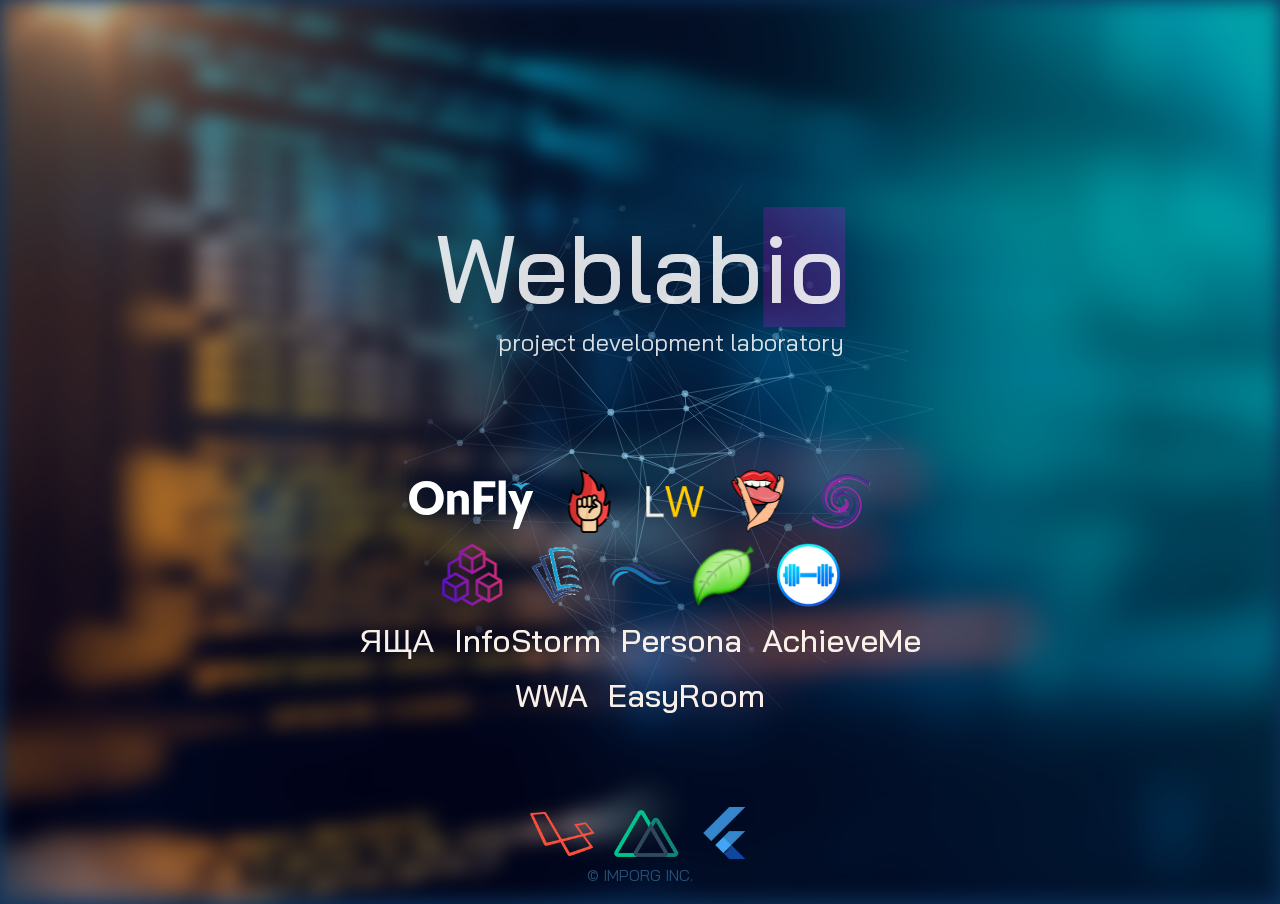
<file: docs/index.html>
<!DOCTYPE html>
<html lang="ru">
<head>
    <meta charset="UTF-8">
    <meta name="viewport" content="width=device-width, user-scalable=no, initial-scale=1.0, maximum-scale=1.0, minimum-scale=1.0">
    <meta name="twitter:title" content="Weblabio">
    <meta name="twitter:description" content="Project development laboratory">
    <meta name="twitter:image:src" content="https://web-site.by/images/preview.jpg">
    <meta property="og:type" content="object">
    <meta property="og:title" content="Weblabio">
    <meta property="og:site_name" content="Weblabio">
    <meta property="og:description" content="Project development laboratory">
    <meta property="og:url" content="https://web-site.by">
    <meta property="og:image" content="https://web-site.by/images/preview.jpg">
    <link rel="icon" type="image/png" href="images/favicon.png">
    <link rel="preconnect" href="https://fonts.googleapis.com">
    <link rel="preconnect" href="https://fonts.gstatic.com" crossorigin>
    <link rel="stylesheet" href="https://fonts.googleapis.com/css2?family=Bai+Jamjuree:wght@400;500&display=swap">
    <link rel="stylesheet" href="css/app.css">
    <title>Weblabio</title>
</head>
<body>
<div id="app">
    <canvas id="app-canvas"></canvas>
    <div class="app-content">
        <div class="heading">
            <h1 class="title">Weblab<span>io</span></h1>
            <h3 class="description">project development laboratory</h3>
        </div>
        <div class="logos projects">
            <div class="row">
                <span class="logo onfly" title="OnFly">OnFly</span>
                <span class="logo doit" title="DOIT">DOIT</span>
                <span class="logo laraway" title="Laraway">Laraway</span>
                <span class="logo story-hub" title="StoryHUB">StoryHUB</span>
                 <span class="logo selectus" title="Selectus">Selectus</span>
            </div>
            <div class="row">
                <span class="logo inventory" title="Inventory">Inventory</span>
                <span class="logo dream-book" title="DreamBook">DreamBook</span>
                <span class="logo jbs" title="JustBeSound">JBS</span>
                <span class="logo tea-book" title="TeaBook">TeaBook</span>
                <span class="logo gym-book" title="GYMBook">GYMBook</span>
            </div>
            <div class="row">
                <span class="logo texted i-now" title="ЯЩА">ЯЩА</span>
                <span class="logo texted info-storm" title="InfoStorm">InfoStorm</span>
                <span class="logo texted persona" title="Persona">Persona</span>
                <span class="logo texted achieve-me" title="AchieveMe">AchieveMe</span>
            </div>
            <div class="row">
                <span class="logo texted wwa" title="WWA">WWA</span>
                <span class="logo texted easy-room" title="EasyRoom">EasyRoom</span>
            </div>
        </div>
        <div class="logos technologies">
            <div class="row">
                <span class="logo laravel" title="Laravel">Laravel</span>
<!--                <span class="logo vue" title="Vue">Vue</span>-->
                <span class="logo nuxt" title="Nuxt">Nuxt</span>
                <span class="logo flutter" title="Flutter">Flutter</span>
            </div>
        </div>
    </div>
    <footer class="copyright">
        © ImpOrg Inc.
    </footer>
</div>
<script defer src="js/vendor.js"></script>
<script defer src="js/app.js"></script>
</body>
</html>
</file>
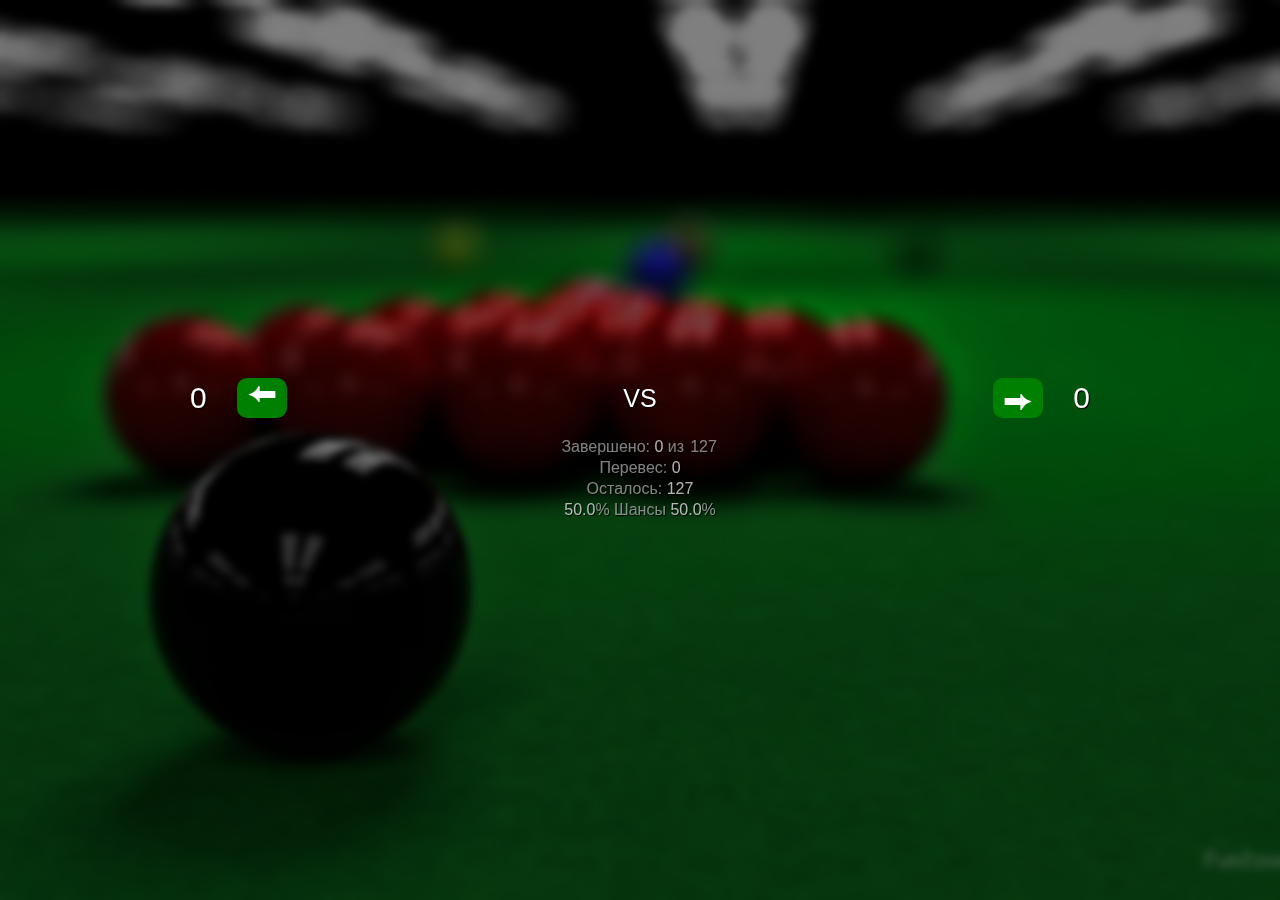
<file: docs/snooker.html>
<!doctype html>
<html lang="en">
<head>
    <meta charset="UTF-8">
    <meta name="viewport"
          content="width=device-width, user-scalable=no, initial-scale=1.0, maximum-scale=1.0, minimum-scale=1.0">
    <meta http-equiv="X-UA-Compatible" content="ie=edge">
    <title>Snooker</title>
    <style>
        * {
            margin: 0;
            padding: 0;
        }
        html, body {
            height: 100%;
        }
        body {
            padding: 0;
            background-color: #1b1b1b;
            background-image: url('[data-uri]');
            background-repeat: no-repeat;
            background-position: top center;
            background-size: cover;
            text-shadow: 1px 1px 1px #000;
            font-family: sans-serif;
            font-size: 30px;
            color: #fff;
        }
        #app {
            display: flex;
            flex-direction: column;
            justify-content: center;
            height: 100vh;
            background: rgba(0,0,0, .5);
            backdrop-filter: blur(4px);
        }
        .summary-panel {
            margin: 20px auto 0;
            text-align: center;
            font-size: 16px;
            color: rgba(255,255,255, .5);
        }
        .summary-panel span {
            color: rgba(255,255,255, .7);
        }
        .summary-panel > div {
            margin-bottom: 3px;
        }
        .control-panel {
            display: flex;
            justify-content: space-around;
            align-items: center;
        }
        .vs {
            flex-shrink: 3;
            flex-grow: 0;
            font-size: 25px;
        }
        .control {
            padding: 5px 10px;
            line-height: 1;
            border: 0;
            border-radius: 10px;
            background-color: green;
            font-size: 30px;
            color: #fff;
            cursor: pointer;
        }
        .control.left {
            transform: rotate(180deg);
        }
        .control > span {
            position: relative;
            top: 2px;
        }
        .score {
            display: inline-block;
            pading: 5px 10px;
            width: 60px;
            border: 0;
            background: transparent;
            text-align: center;
            text-shadow: 1px 1px 1px #000;
            font-size: 30px;
            color: #fff;
        }
        .score.small {
            padding: 0;
            width: 30px;
            border: 0;
            font-size: inherit;
            color: inherit;
        }
    </style>
</head>
<body>
<div id="app">
    <div class="control-panel">
        <div>
            <input
                type="text"
                name="left_score"
                value="0"
                class="score"
                placeholder="---"
            />
            <button class="control left" data-target="left_score">
                <span>⮕</span>
            </button>
        </div>
        <div class="vs">VS</div>
        <div>
            <button class="control right" data-target="right_score">
                <span>⮕</span>
            </button>
            <input
                type="text"
                name="right_score"
                value="0"
                class="score"
                placeholder="---"
            />
        </div>
    </div>
    <div class="summary-panel">
        <div>
            Завершено:
            <span class="played">0</span>
            из
            <input
                type="text"
                name="total_games"
                value="0"
                class="score small"
                placeholder="---"
            />
        </div>
        <div>Перевес: <span class="diff">0</span></div>
        <div>Осталось: <span class="remainder">0</span></div>
        <div><span class="left-probability">0</span>% Шансы <span class="right-probability">0</span>%</div>
    </div>
</div>
<script>
(() => {
    function calculateProbability(leftScore, rightScore, totalGames) {
        function binomialCoefficient(n, k) {
            if (k > n) {
                return 0
            }

            if (k === 0 || k === n) {
                return 1
            }

            let coeff = 1

            for (let i = 1; i <= k; i++) {
                coeff *= (n - i + 1) / i
            }

            return coeff
        }

        const remainingGames = totalGames - leftScore - rightScore
        const currentDifference = rightScore - leftScore
        const threshold = Math.ceil((remainingGames + currentDifference) / 2)
        const probabilityPerGame = 0.5

        let probabilityLeft = 0

        for (let x = threshold; x <= remainingGames; x++) {
            const binomCoeff = binomialCoefficient(remainingGames, x)

            probabilityLeft += binomCoeff * Math.pow(probabilityPerGame, x) * Math.pow(1 - probabilityPerGame, remainingGames - x)
        }

        const probabilityRight = 1 - probabilityLeft

        return {
            probabilityLeft: (Math.max(0, Math.min(1, probabilityLeft)) * 100).toFixed(1),
            probabilityRight: (Math.max(0, Math.min(1, probabilityRight)) * 100).toFixed(1)
        }
    }

    const totalMax = 127
    const totalGames = document.querySelector('input[name="total_games"]')
    const leftScore = document.querySelector('input[name="left_score"]')
    const rightScore = document.querySelector('input[name="right_score"]')

    function refreshSummary() {
        const total = +leftScore.value + +rightScore.value

        const { probabilityLeft, probabilityRight } = calculateProbability(+leftScore.value, +rightScore.value, +totalGames.value);

        document.querySelector('.played').innerHTML = total
        document.querySelector('.diff').innerHTML = Math.abs(+leftScore.value - +rightScore.value)
        document.querySelector('.remainder').innerHTML = +totalGames.value - total
        document.querySelector('.left-probability').innerHTML = probabilityLeft
        document.querySelector('.right-probability').innerHTML = probabilityRight
    }

    function onChangeInput(name, value, defaultValue) {
        if (isNaN(value)) {
            return
        }

        refreshSummary()

        localStorage.setItem(name, value || defaultValue)
    }

    function upScore(input) {
        input.value = +(input.value || 0) + 1
        input.dispatchEvent(new Event('change'))
    }

    totalGames.value = localStorage.getItem('total_games') || totalMax
    leftScore.value = localStorage.getItem('left_score') || 0
    rightScore.value = localStorage.getItem('right_score') || 0

    refreshSummary()

    leftScore.onchange = () => onChangeInput('left_score', leftScore.value, 0)
    rightScore.onchange = () => onChangeInput('right_score', rightScore.value, 0)
    totalGames.onchange = () => onChangeInput('total_games', totalGames.value, totalMax)

    document.querySelector('button.control.left').addEventListener('click', () => upScore(leftScore))
    document.querySelector('button.control.right').addEventListener('click', () => upScore(rightScore))
})()
</script>
</body>
</html>
</file>
<file: docs/css/app.css>
* {
    box-sizing: border-box;
    margin: 0;
    padding: 0;
    border: 0;
}

html {
    font-size: 16px;
}

body {
    overflow: hidden;
    background: #0d325b;
    font-family: 'Bai Jamjuree', sans-serif;
    font-size: 1rem;
    color: #f9f1e9;
}

body:after {
    content: '';
    display: block;
    position: absolute;
    top: 0;
    bottom: 0;
    left: 0;
    right: 0;
    background: transparent url(../images/bg.jpeg) center no-repeat;
    background-size: cover;
    filter: blur(10px) brightness(.7);
    z-index: 1;
}

#app {
    position: relative;
    z-index: 2;
}

.app-content {
    position: absolute;
    top: 23%;
    left: 50%;
    text-align: center;
    transform: translateX(-50%);
}

.heading {
    display: inline-block;
    margin-bottom: 20%;
}

.heading .title {
    margin: 0;
    padding: 0;
    font-size: 6rem;
    font-weight: 500;
    color: rgba(255,255,255, .85);
}

.heading .title span {
    background: rgba(254,4,255, 0.18);
}

.heading .description {
    margin: 0;
    padding: 0 1px 0 0;
    font-size: 1.5rem;
    font-weight: 400;
    text-align: right;
    color: rgba(255,255,255, .85);
}

.logos {
}

.logos > .row {
    display: flex;
    min-height: 45px;
    margin-bottom: 10px;
    flex-flow: row wrap;
    align-items: center;
    justify-content: center;
}

.logos .logo {
    display: block;
    background: transparent center no-repeat;
    background-size: 100% auto;
    font-size: 0;
}

.logos .logo + .logo {
    margin-left: 20px;
}

.logos.projects {
    margin-bottom: 15%;
}

.logos.projects .logo {
    width: 64px;
    height: 64px;
}

.logos.technologies {
}

.logos.technologies .logo {
    width: 64px;
    height: 64px;
}

.logos .logo.texted {
    width: auto;
    height: auto;
    font-size: 2.0rem;
    font-weight: 500;
    line-height: 1;
}

.logos .logo.laravel {
    background-image: url(../images/technologies/laravel.png);
}

.logos .logo.vue {
    width: 52px;
    height: 52px;
    background-image: url(../images/technologies/vue.png);
}

.logos .logo.nuxt {
    background-image: url(../images/technologies/nuxt.png);
}

.logos .logo.flutter {
    width: 52px;
    height: 52px;
    background-image: url(../images/technologies/flutter.png);
}

.logos .logo.onfly {
    width: 130px;
    background-image: url(../images/projects/onfly.svg);
    background-position-y: bottom;
}

.logos .logo.ltt {
    background-image: url(../images/projects/ltt.png);
}

.logos .logo.selectus {
    background-image: url(../images/projects/selectus.png);
}

.logos .logo.tea-book {
    background-image: url(../images/projects/tea-book.png);
}

.logos .logo.repeat-me {
    background-image: url(../images/projects/repeat-me.png);
}

.logos .logo.gym-book {
    background-image: url(../images/projects/gym-book.png);
}

.logos .logo.inventory {
    background-image: url(../images/projects/inventory.png);
}

.logos .logo.dream-book {
    background-image: url(../images/projects/dream-book.png);
}

.logos .logo.jbs {
    background-image: url(../images/projects/jbs.png);
}

.logos .logo.laraway {
    background-image: url(../images/projects/laraway.png);
}

.logos .logo.doit {
    background-image: url(../images/projects/doit.png);
}

.logos .logo.story-hub {
    background-image: url(../images/projects/story-hub.png);
}

.copyright {
    position: absolute;
    left: 50%;
    bottom: 15px;
    text-align: center;
    text-transform: uppercase;
    transform: translateX(-50%);
    color: rgba(109,199,255, 0.35);
}
</file>
